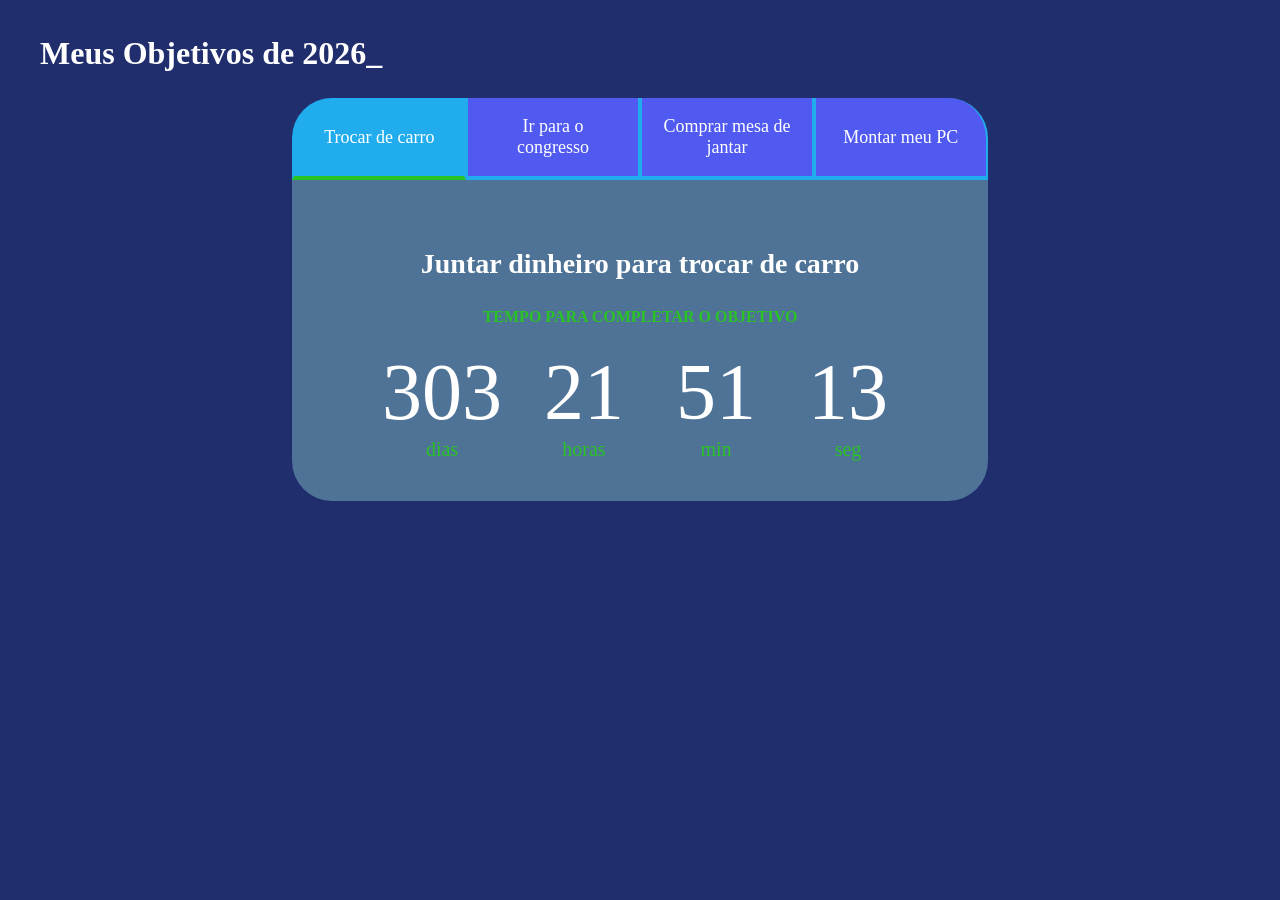
<file: index.html>
<!DOCTYPE html>
<html lang="pt-br">

<head>
    <meta charset="UTF-8">
    <meta name="viewport" content="width=device-width, initial-scale=1.0">
    <title>Meus objetivos de 2026</title>
    <link rel="stylesheet" href="style.css">
</head>

<body>
    <section class="conteudo-principal">
        <h2 class="titulo-principal">Meus Objetivos de 2026<span>_</span></h2>

        <div class="conteudo">

            <!-- BOTÕES -->
            <div class="botoes">
                <button class="botao ativo">Trocar de carro</button>
                <button class="botao">Ir para o congresso</button>
                <button class="botao">Comprar mesa de jantar</button>
                <button class="botao">Montar meu PC</button>
            </div>
            <div class="abas-textos">
                <div class="aba-conteudo ativo">
                    <h3 class="aba-conteudo-titulo-principal">Juntar dinheiro para trocar de carro</h3>
                    <h4 class="aba-conteudo-titulo-secundario">Tempo para completar o objetivo</h4>
                    <div class="contador">
                        <div class="contador-digito">
                            <p class="contador-digito-numero" id="dias0">7</p>
                            <p class="contador-digito-texto">dias</p>
                        </div>
                        <div class="contador-digito">
                            <p class="contador-digito-numero" id="horas0">7</p>
                            <p class="contador-digito-texto">horas</p>
                        </div>
                        <div class="contador-digito">
                            <p class="contador-digito-numero" id="min0">7</p>
                            <p class="contador-digito-texto">min</p>
                        </div>
                        <div class="contador-digito">
                            <p class="contador-digito-numero" id="seg0">7</p>
                            <p class="contador-digito-texto">seg</p>
                        </div>
                    </div>
                </div>
                <div class="aba-conteudo">
                    <h3 class="aba-conteudo-titulo-principal">Participar do congresso em Gramado 2026</h3>
                    <h4 class="aba-conteudo-titulo-secundario">Tempo para completar o objetivo</h4>

                    <div class="contador">
                        <div class="contador-digito">
                            <p class="contador-digito-numero" id="dias1">7</p>
                            <p class="contador-digito-texto">dias</p>
                        </div>
                        <div class="contador-digito">
                            <p class="contador-digito-numero" id="horas1">7</p>
                            <p class="contador-digito-texto">horas</p>
                        </div>
                        <div class="contador-digito">
                            <p class="contador-digito-numero" id="min1">7</p>
                            <p class="contador-digito-texto">min</p>
                        </div>
                        <div class="contador-digito">
                            <p class="contador-digito-numero" id="seg1">7</p>
                            <p class="contador-digito-texto">seg</p>
                        </div>
                    </div>
                </div>
                <div class="aba-conteudo">
                    <h3 class="aba-conteudo-titulo-principal">Comprar uma mesa de jantar com cadeiras</h3>
                    <h4 class="aba-conteudo-titulo-secundario">Tempo para completar o objetivo</h4>

                    <div class="contador">
                        <div class="contador-digito">
                            <p class="contador-digito-numero" id="dias2">7</p>
                            <p class="contador-digito-texto">dias</p>
                        </div>
                        <div class="contador-digito">
                            <p class="contador-digito-numero" id="horas2">7</p>
                            <p class="contador-digito-texto">horas</p>
                        </div>
                        <div class="contador-digito">
                            <p class="contador-digito-numero" id="min2">7</p>
                            <p class="contador-digito-texto">min</p>
                        </div>
                        <div class="contador-digito">
                            <p class="contador-digito-numero" id="seg2">7</p>
                            <p class="contador-digito-texto">seg</p>
                        </div>
                    </div>
                </div>
                <div class="aba-conteudo">
                    <h3 class="aba-conteudo-titulo-principal">Montar um PC completo para trabalho e estudos</h3>
                    <h4 class="aba-conteudo-titulo-secundario">Tempo para completar o objetivo</h4>

                    <div class="contador">
                        <div class="contador-digito">
                            <p class="contador-digito-numero" id="dias3">7</p>
                            <p class="contador-digito-texto">dias</p>
                        </div>
                        <div class="contador-digito">
                            <p class="contador-digito-numero" id="horas3">7</p>
                            <p class="contador-digito-texto">horas</p>
                        </div>
                        <div class="contador-digito">
                            <p class="contador-digito-numero" id="min3">7</p>
                            <p class="contador-digito-texto">min</p>
                        </div>
                        <div class="contador-digito">
                            <p class="contador-digito-numero" id="seg3">7</p>
                            <p class="contador-digito-texto">seg</p>
                        </div>
                    </div>
                </div>

            </div>
        </div>
    </section>

    <script src="main.js"></script>
</body>

</html>
</file>
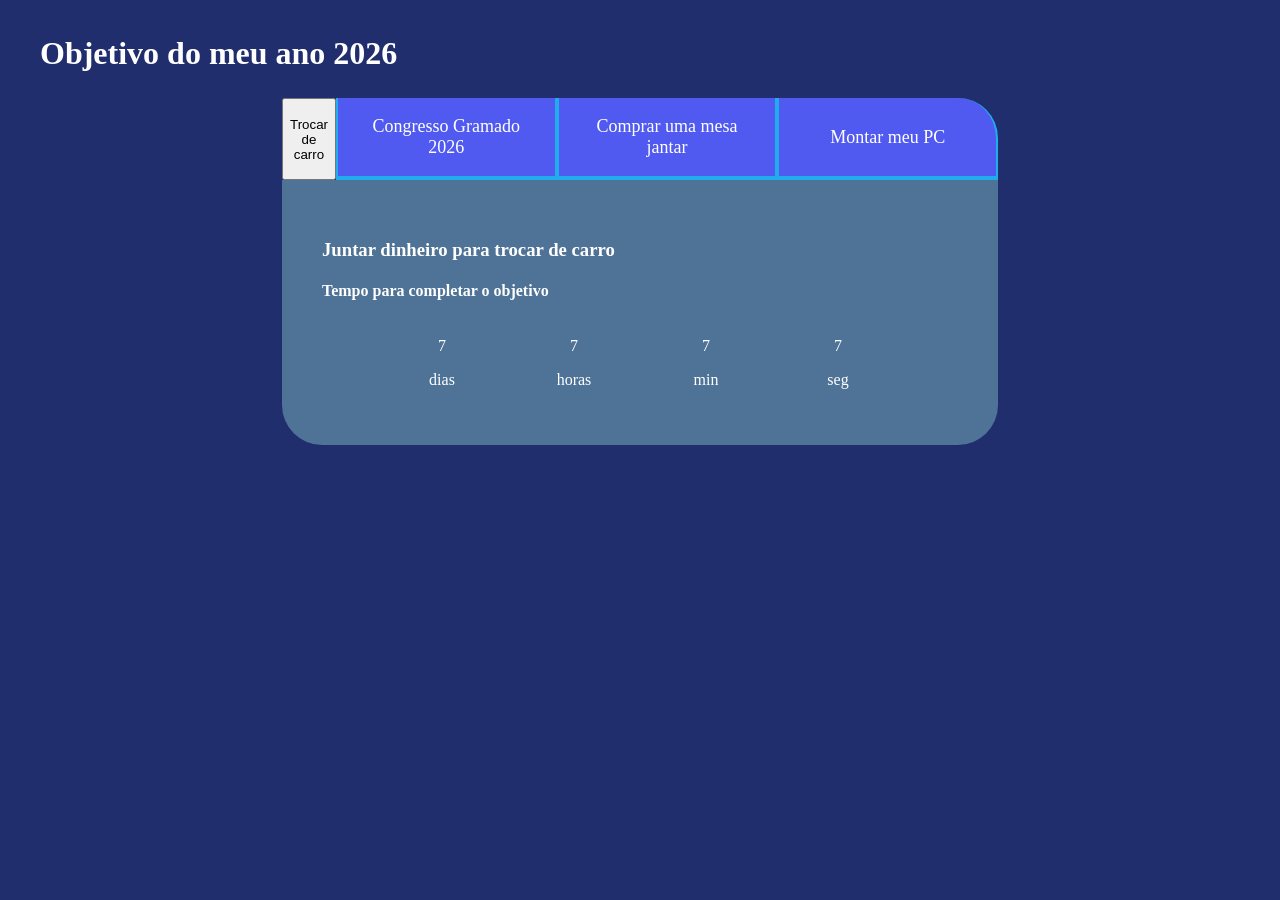
<file: script.html>
<!DOCTYPE html>
<html lang="pt-br">
<head>
    <meta charset="UTF-8">
    <meta name="viewport" content="width=device-width, initial-scale=1.0">
    <title>Metas do meu ano de 2026</title>
    <link rel="stylesheet" href="style.css">
</head>

<body>
    <section class="conteudo-principal">
        <h2 class="titulo-principal">Objetivo do meu ano 2026</h2>

        <div class="conteudo">
            <!-- BOTÕES -->
            <div class="botoes">
                <button class="botao-ativo">Trocar de carro</button>
                <button class="botao">Congresso Gramado 2026</button>
                <button class="botao">Comprar uma mesa jantar</button>
                <button class="botao">Montar meu PC</button>
            </div>

            <!-- ABAS -->
            <div class="abas-textos">

                <!-- ABA 1 -->
                <div class="aba-conteudo ativo">
                    <h3>Juntar dinheiro para trocar de carro</h3>
                    <h4>Tempo para completar o objetivo</h4>

                    <div class="contador">
                        <div class="contador-digito">
                            <p id="dias1">7</p>
                            <p>dias</p>
                        </div>
                        <div class="contador-digito">
                            <p id="horas1">7</p>
                            <p>horas</p>
                        </div>
                        <div class="contador-digito">
                            <p id="min1">7</p>
                            <p>min</p>
                        </div>
                        <div class="contador-digito">
                            <p id="seg1">7</p>
                            <p>seg</p>
                        </div>
                    </div>
                </div>

                <!-- ABA 2 -->
                <div class="aba-conteudo">
                    <h3>Participar do congresso em 2026</h3>
                    <h4>Tempo para completar o objetivo</h4>

                    <div class="contador">
                        <div class="contador-digito">
                            <p id="dias2">7</p>
                            <p>dias</p>
                        </div>
                        <div class="contador-digito">
                            <p id="horas2">7</p>
                            <p>horas</p>
                        </div>
                        <div class="contador-digito">
                            <p id="min2">7</p>
                            <p>min</p>
                        </div>
                        <div class="contador-digito">
                            <p id="seg2">7</p>
                            <p>seg</p>
                        </div>
                    </div>
                </div>

                <!-- ABA 3 -->
                <div class="aba-conteudo">
                    <h3>Comprar uma mesa bonita com cadeiras</h3>
                    <h4>Tempo para completar o objetivo</h4>

                    <div class="contador">
                        <div class="contador-digito">
                            <p id="dias3">7</p>
                            <p>dias</p>
                        </div>
                        <div class="contador-digito">
                            <p id="horas3">7</p>
                            <p>horas</p>
                        </div>
                        <div class="contador-digito">
                            <p id="min3">7</p>
                            <p>min</p>
                        </div>
                        <div class="contador-digito">
                            <p id="seg3">7</p>
                            <p>seg</p>
                        </div>
                    </div>
                </div>

                <!-- ABA 4 -->
                <div class="aba-conteudo">
                    <h3>Melhorar minha qualidade de trabalho</h3>
                    <h4>Tempo para completar o objetivo</h4>

                    <div class="contador">
                        <div class="contador-digito">
                            <p id="dias4">7</p>
                            <p>dias</p>
                        </div>
                        <div class="contador-digito">
                            <p id="horas4">7</p>
                            <p>horas</p>
                        </div>
                        <div class="contador-digito">
                            <p id="min4">7</p>
                            <p>min</p>
                        </div>
                        <div class="contador-digito">
                            <p id="seg4">7</p>
                            <p>seg</p>
                        </div>
                    </div>
                </div>

            </div>
        </div>
    </section>

    <script src="main.js"></script>
</body>
</html>
</file>
<file: style.css>
@import url('https://fonts.googleapis.com/css2?family=Chakra+Petch:wght@400;700&display=swap&#39');

:root {
    --cor-de-fundo: #202e6e;
    --grifar: #29c424;
    --branco: #ffffff;
    --botao-ativo: #21ADED;
    --botao-inativo: #515AF0;
    --texto-fundo: #4e7396;
}

body {
    background-color: var(--cor-de-fundo);
    color: var(--branco);
    font-family:'Times New Roman', Times, serif;
}

.conteudo-principal {
    display: flex;
    flex-direction: column;
    justify-content: center;
    align-items: center;
    max-width: 1200px;
    width:100%;
    margin: 0 auto;
}

.titulo-principal{
    text-align: left;
    width: 100%;
    font-size: 32px;
}



.botao{
    font-family: 'Times New Roman', Times, serif;
    background-color: var(--botao-inativo);
    color: var(--branco);
    display: flex;
    justify-content: center;
    padding: 1em;
    font-size: 18px;
    align-items: center;
    width: 100%;
    border-bottom: 4px solid var(--botao-ativo);
    border-left: 2px solid var(--botao-ativo);
    border-right: 2px solid var(--botao-ativo);
    border-top: none;
}


.botao:first-child{
    border-radius: 40px 40px 0 0;
}

.botoes{
    display: flex;
}

.botao.ativo{
    background-color: var(--botao-ativo);
    border-bottom: 4px solid var(--grifar);
}

.abas-textos{
 background-color: var(--texto-fundo);
 padding: 40px; 
 border-radius: 0 0 40px 40px;  
}


.aba-conteudo.ativo{
    display: block;
}

.aba-conteudo{
    display: none;
}

.aba-conteudo-titulo-principal{
    font-size: 28px;
    text-align: center;
}

.aba-conteudo-titulo-secundario{
    text-align: center;
    color: var(--grifar);
    text-transform: uppercase;
}

















.contador{
    display:flex;
    justify-content: center;
    flex-wrap: wrap;
}

















.contador-digito{
    padding:  0 16px;
    text-align: center;
    min-width: 100px;
}

.contador-digito-numero{
    font-size: 80px;
    margin: 0;
}

.contador-digito-texto{
    color: var(--grifar);
    font-size: 20px;
    margin: 0;
}


@media screen and (min-width: 768px) {
    .botao{
        display:  flex;
    }
    .botao:first-child{
        border-radius: 40px 0 0 0;
    }
    .botao:last-child{
        border-radius: 0 40px 0 0 ;
    }
}
</file>
